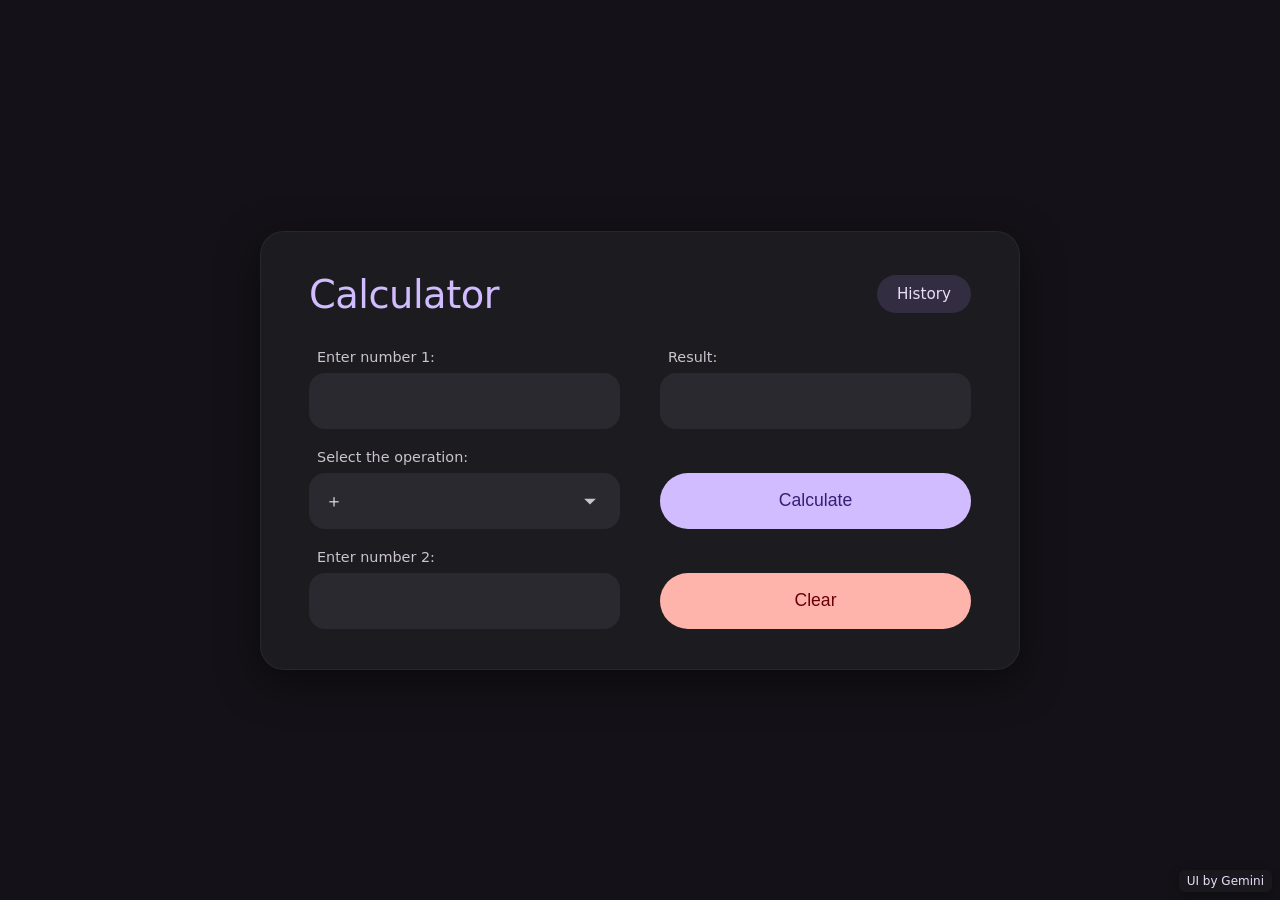
<file: index.html>
<!doctype html>
<html lang="en">
  <head>
    <meta charset="UTF-8" />
    <meta name="viewport" content="width=device-width, initial-scale=1.0" />

    <!-- NEU: SEO Beschreibung -->
    <meta
      name="description"
      content="A modern, responsive web calculator with a persistent history feature. Styled with Material You."
    />

    <title>Calculator</title>
    <script src="main.js" defer></script>
    <link rel="stylesheet" href="stylesheet.css" />
  </head>
  <body>
    <!-- NEU: Kopfbereich -->
    <header>
      <h1 class="title">Calculator</h1>
      <!-- KORRIGIERT: Kein Button mehr im Link, stattdessen nur ein Link mit Klasse -->
      <a
        href="history.html"
        class="nav-button"
        aria-label="View calculation history"
        >History</a
      >
    </header>

    <!-- NEU: Hauptinhalt -->
    <main>
      <form id="calculatorForm">
        <label for="number1">Enter number 1:</label>
        <input
          class="number1"
          type="number"
          id="number1"
          name="number1"
          min="1"
          max="1000"
          required
        />

        <label for="operation">Select the operation:</label>
        <select class="operation" name="operation" id="operation">
          <option value="+">＋</option>
          <option value="-">−</option>
          <option value="*">×</option>
          <option value="/">÷</option>
        </select>

        <label for="number2">Enter number 2:</label>
        <input
          class="number2"
          type="number"
          id="number2"
          name="number2"
          min="1"
          max="1000"
          required
        />

        <label for="result">Result:</label>
        <!-- NEU: aria-live="polite" sagt dem Screenreader, dass er Änderungen hier vorlesen soll -->
        <output
          class="output"
          id="result"
          name="result"
          aria-live="polite"
        ></output>

        <button type="submit" class="calculate">Calculate</button>
        <button type="button" class="clear">Clear</button>
      </form>
    </main>

    <!-- NEU: Fußzeile -->
    <footer>
      <p class="aiReference">UI by Gemini</p>
    </footer>
  </body>
</html>
</file>
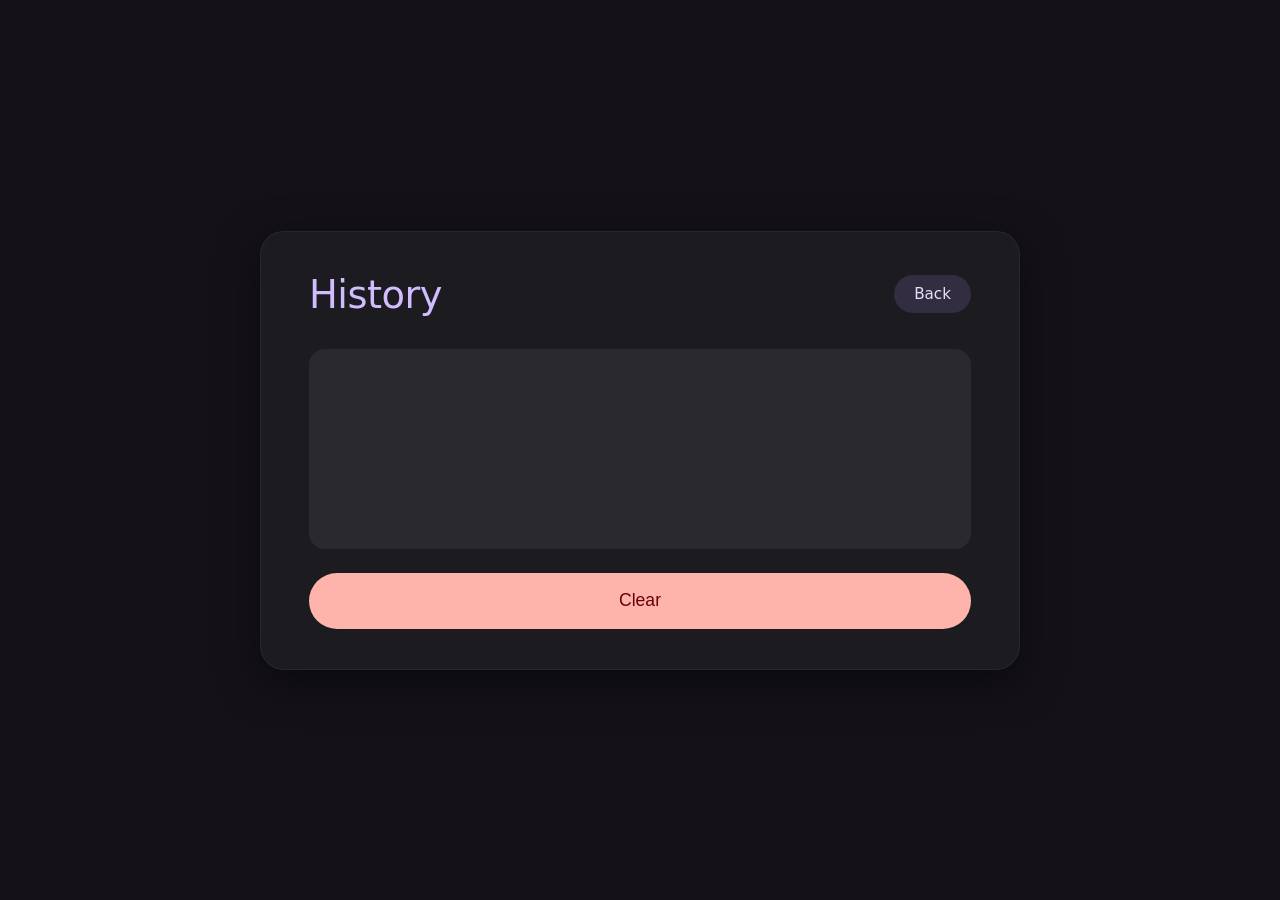
<file: history.html>
<!doctype html>
<html lang="en">
  <head>
    <meta charset="UTF-8" />
    <meta name="viewport" content="width=device-width, initial-scale=1.0" />
    <title>History</title>
    <script src="main.js" defer></script>
    <link rel="stylesheet" href="stylesheet.css" />
  </head>
  <body>
    <!-- Kopfbereich mit Titel und Back-Button -->
    <header>
      <h1 class="title">History</h1>
      <a
        href="index.html"
        class="nav-button back"
        aria-label="Back to calculator"
        >Back</a
      >
    </header>

    <!-- Hauptbereich mit dem Verlauf und Clear-Button -->
    <main>
      <output class="history"></output>
      <button type="button" class="clear">Clear</button>
    </main>
  </body>
</html>
</file>
<file: stylesheet.css>
/* --- Reset & Base --- */
* {
  box-sizing: border-box;
  margin: 0;
  padding: 0;
}

/* Mobile First: Echter Vollbildmodus ohne Ränder */
html {
  background-color: #1c1b1f;
  min-height: 100vh;
}

body {
  font-family: "Google Sans", "Product Sans", Roboto, system-ui, sans-serif;
  color: #e6e1e5;
  background-color: #1c1b1f;
  width: 100%;
  min-height: 100vh;
  display: flex;
  flex-direction: column;
  justify-content: flex-start;
  padding: 24px;
  position: relative;
}

/* ================================================= */
/* --- KOPFBEREICH (Titel & Navigations-Buttons) --- */
/* ================================================= */
header {
  display: flex;
  flex-direction: column;
  margin-bottom: 24px;
}

.title {
  font-size: clamp(1.8rem, 6vw, 2.4rem);
  font-weight: 400;
  color: #d0bcff;
  margin-bottom: 12px;
  text-align: center;
  letter-spacing: -0.5px;
}

a.nav-button {
  align-self: flex-end;
  background-color: #332d41;
  color: #e8def8;
  text-decoration: none;
  padding: 10px 20px;
  border-radius: 100px;
  font-weight: 500;
  font-size: 0.95rem;
  cursor: pointer;
  transition:
    background-color 0.2s ease,
    transform 0.1s ease;
  display: inline-block;
  text-align: center;
}

a.nav-button:active {
  background-color: #4a4458;
  transform: scale(0.95);
}

/* a.nav-button.back {
  align-self: flex-start;
} */

/* ================================================= */
/* --- HAUPTBEREICH & FORMULAR (Mobile Grid) ---     */
/* ================================================= */
main {
  width: 100%;
  display: flex;
  flex-direction: column;
  flex-grow: 1;
}

form {
  display: grid;
  grid-template-columns: 1fr 1fr;
  /* Mobile: 8 Zeilen für die Felder, die 9. Zeile nimmt den GESAMTEN Restplatz ein */
  grid-template-rows: repeat(8, max-content) 1fr;
  column-gap: 16px;
  row-gap: 8px;
  flex-grow: 1;
  margin: 0;
  padding-bottom: 32px;
}

label,
input,
select,
output {
  grid-column: 1 / -1;
}

label {
  font-size: 0.95rem;
  font-weight: 500;
  color: #cac4d0;
  padding-left: 8px;
  margin-top: 16px; /* Großer Abstand zur vorherigen Feld-Gruppe (Mobile) */
}

label[for="number1"] {
  margin-top: 0;
}

/* Felder massiv vergrößert für Mobile */
input[type="number"],
select,
output {
  background-color: #2b2930;
  color: #e6e1e5;
  border: none;
  border-radius: 20px;
  padding: 16px 20px;
  font-size: 1.2rem;
  outline: none;
  transition:
    background-color 0.2s,
    box-shadow 0.2s;
  -webkit-appearance: none;
  appearance: none;
  width: 100%;
  display: flex;
  align-items: center;
  min-height: 64px;
}

input[type="number"]:focus,
select:focus {
  background-color: #332d41;
  box-shadow: 0 0 0 2px #d0bcff;
}

select {
  background-image: url("data:image/svg+xml,%3Csvg xmlns='http://www.w3.org/2000/svg' height='24' viewBox='0 -960 960 960' width='24'%3E%3Cpath fill='%23cac4d0' d='M480-360 280-560h400L480-360Z'/%3E%3C/svg%3E");
  background-repeat: no-repeat;
  background-position: right 16px top 50%;
  background-size: 28px auto;
  cursor: pointer;
  padding-right: 48px;
}

select option {
  background-color: #2b2930;
  color: #e6e1e5;
  font-size: 1.1rem;
  padding: 12px;
}

input[type="number"]::-webkit-inner-spin-button,
input[type="number"]::-webkit-outer-spin-button {
  -webkit-appearance: none;
  margin: 0;
}

/* --- Haupt-Buttons Unten (Mobile) --- */
form > button,
main > button {
  align-self: end; /* Mobile: Zwingt die Buttons ganz nach unten */
  border: none;
  padding: 16px 16px;
  border-radius: 100px;
  font-size: 1.1rem;
  font-weight: 500;
  cursor: pointer;
  transition: transform 0.1s ease;
  min-height: 64px;
}

form > button:active,
main > button:active {
  transform: scale(0.95);
}

button.calculate {
  background-color: #d0bcff;
  color: #381e72;
}

button.clear {
  background-color: #ffb4ab;
  color: #690005;
}

@media (min-width: 351px) and (max-width: 599px) {
  button.calculate {
    grid-column: 1 / 2;
  }
  button.clear {
    grid-column: 2 / 3;
  }
}

@media (max-width: 350px) {
  button.calculate,
  button.clear {
    grid-column: 1 / -1;
    margin-top: 12px;
  }
}

/* ================================================= */
/* --- HISTORY-SEITE SPEZIFISCHES STYLING ---        */
/* ================================================= */
output.history {
  flex-grow: 1;
  min-height: 200px;
  max-height: none;
  align-items: flex-start;
  justify-content: flex-start;
  flex-direction: column;
  overflow-y: auto;
  padding: 20px;
  font-family: "Courier New", Courier, monospace;
  font-size: 1.1rem;
  line-height: 1.8;
  white-space: pre-wrap;
}

output.history::-webkit-scrollbar {
  width: 6px;
}
output.history::-webkit-scrollbar-track {
  background: transparent;
}
output.history::-webkit-scrollbar-thumb {
  background-color: #4a4458;
  border-radius: 10px;
}

output.history + button.clear {
  width: 100%;
  margin-top: 24px;
}

/* ================================================= */
/* --- FOOTER & KI-Hinweis ---                       */
/* ================================================= */
.aiReference {
  position: fixed;
  bottom: 8px;
  right: 8px;
  font-size: 0.75rem;
  color: #e8def8;
  z-index: 1000;
  background-color: rgba(28, 27, 31, 0.85);
  padding: 4px 8px;
  border-radius: 6px;
  backdrop-filter: blur(8px);
  -webkit-backdrop-filter: blur(8px);
  margin: 0;
  box-shadow: 0 4px 12px rgba(0, 0, 0, 0.3);
}

/* ================================================= */
/* --- DESKTOP-LAYOUT (2 SPALTEN ab 600px) ---       */
/* ================================================= */
@media (min-width: 600px) {
  html {
    background-color: #141218;
    display: flex;
    justify-content: center;
    align-items: center;
    min-height: 100vh;
  }

  body {
    width: 100%;
    max-width: 760px;
    min-height: auto;
    border-radius: 24px;
    box-shadow: 0 12px 40px rgba(0, 0, 0, 0.5);
    border: 1px solid rgba(255, 255, 255, 0.05);
    margin: auto;
    padding: 40px 48px;
  }

  header {
    flex-direction: row;
    justify-content: space-between;
    align-items: center;
    margin-bottom: 32px;
  }

  .title {
    margin-bottom: 0;
    text-align: left;
  }

  a.nav-button {
    align-self: center;
  }

  form {
    /* Zurück zum echten Desktop-Raster ohne 1fr Leerplatz */
    grid-template-rows: auto auto auto auto auto auto;
    grid-template-columns: 1fr 1fr;
    column-gap: 40px;
    row-gap: 8px;
    padding-bottom: 0;
  }

  /* Desktop Reset: Kleinere, elegantere Abstände und Felder */
  label {
    margin-top: 12px;
    font-size: 0.9rem;
  }

  label[for="number1"],
  label[for="result"] {
    margin-top: 0;
  }

  input[type="number"],
  select,
  output {
    min-height: 56px; /* Nicht mehr ganz so klobig wie auf dem Handy */
    font-size: 1.1rem;
    padding: 12px 16px;
    border-radius: 16px;
  }

  /* Buttons werden auf Desktop passgenau zu den Feldern daneben gestreckt */
  form > button,
  main > button {
    min-height: 56px;
    margin: 0; /* Löscht den Abstand, der vorher das Layout ruiniert hat */
    align-self: stretch; /* Füllt die Raster-Zelle perfekt aus */
  }

  /* --- LINKE SPALTE --- */
  label[for="number1"] {
    grid-column: 1;
    grid-row: 1;
  }
  input.number1 {
    grid-column: 1;
    grid-row: 2;
  }

  label[for="operation"] {
    grid-column: 1;
    grid-row: 3;
  }
  select.operation {
    grid-column: 1;
    grid-row: 4;
  }

  label[for="number2"] {
    grid-column: 1;
    grid-row: 5;
  }
  input.number2 {
    grid-column: 1;
    grid-row: 6;
  }

  /* --- RECHTE SPALTE --- */
  label[for="result"] {
    grid-column: 2;
    grid-row: 1;
  }
  output.output {
    grid-column: 2;
    grid-row: 2;
  }

  button.calculate {
    grid-column: 2;
    grid-row: 4;
  }
  button.clear {
    grid-column: 2;
    grid-row: 6;
  }
}
</file>
